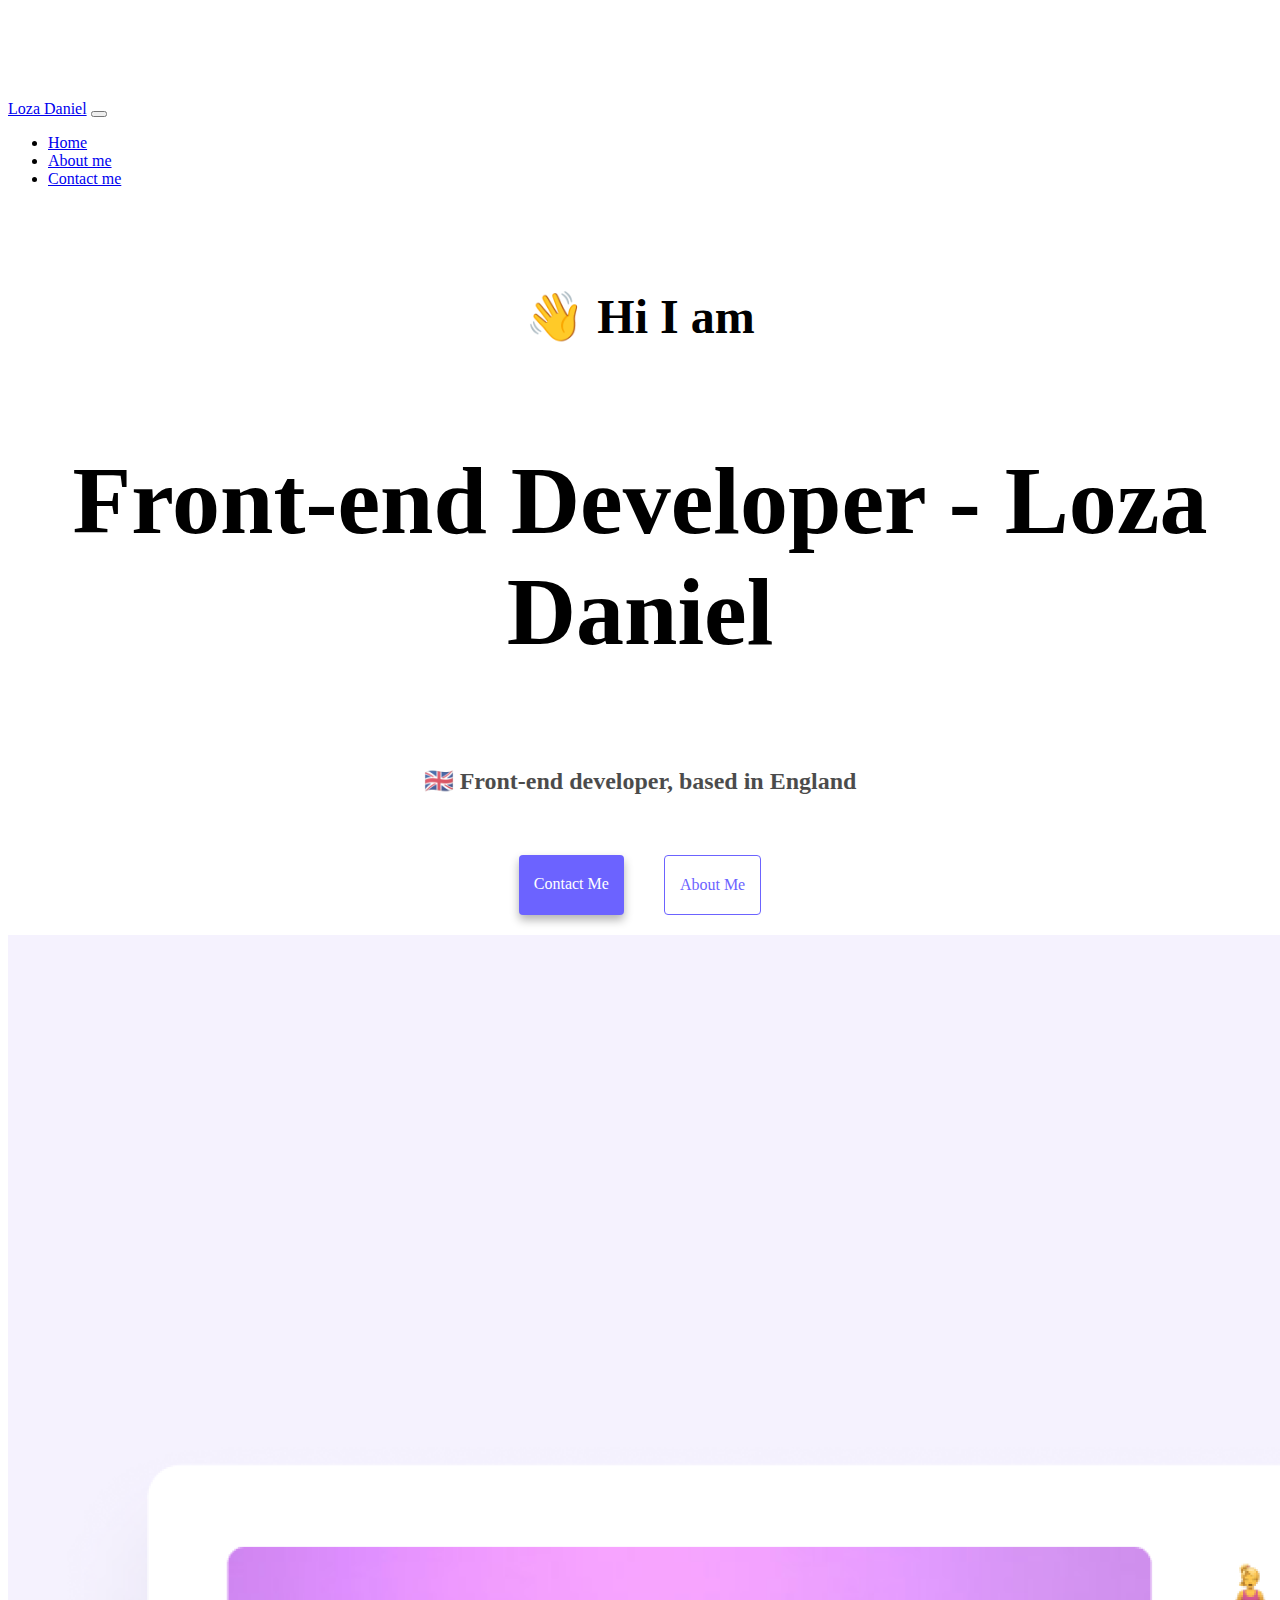
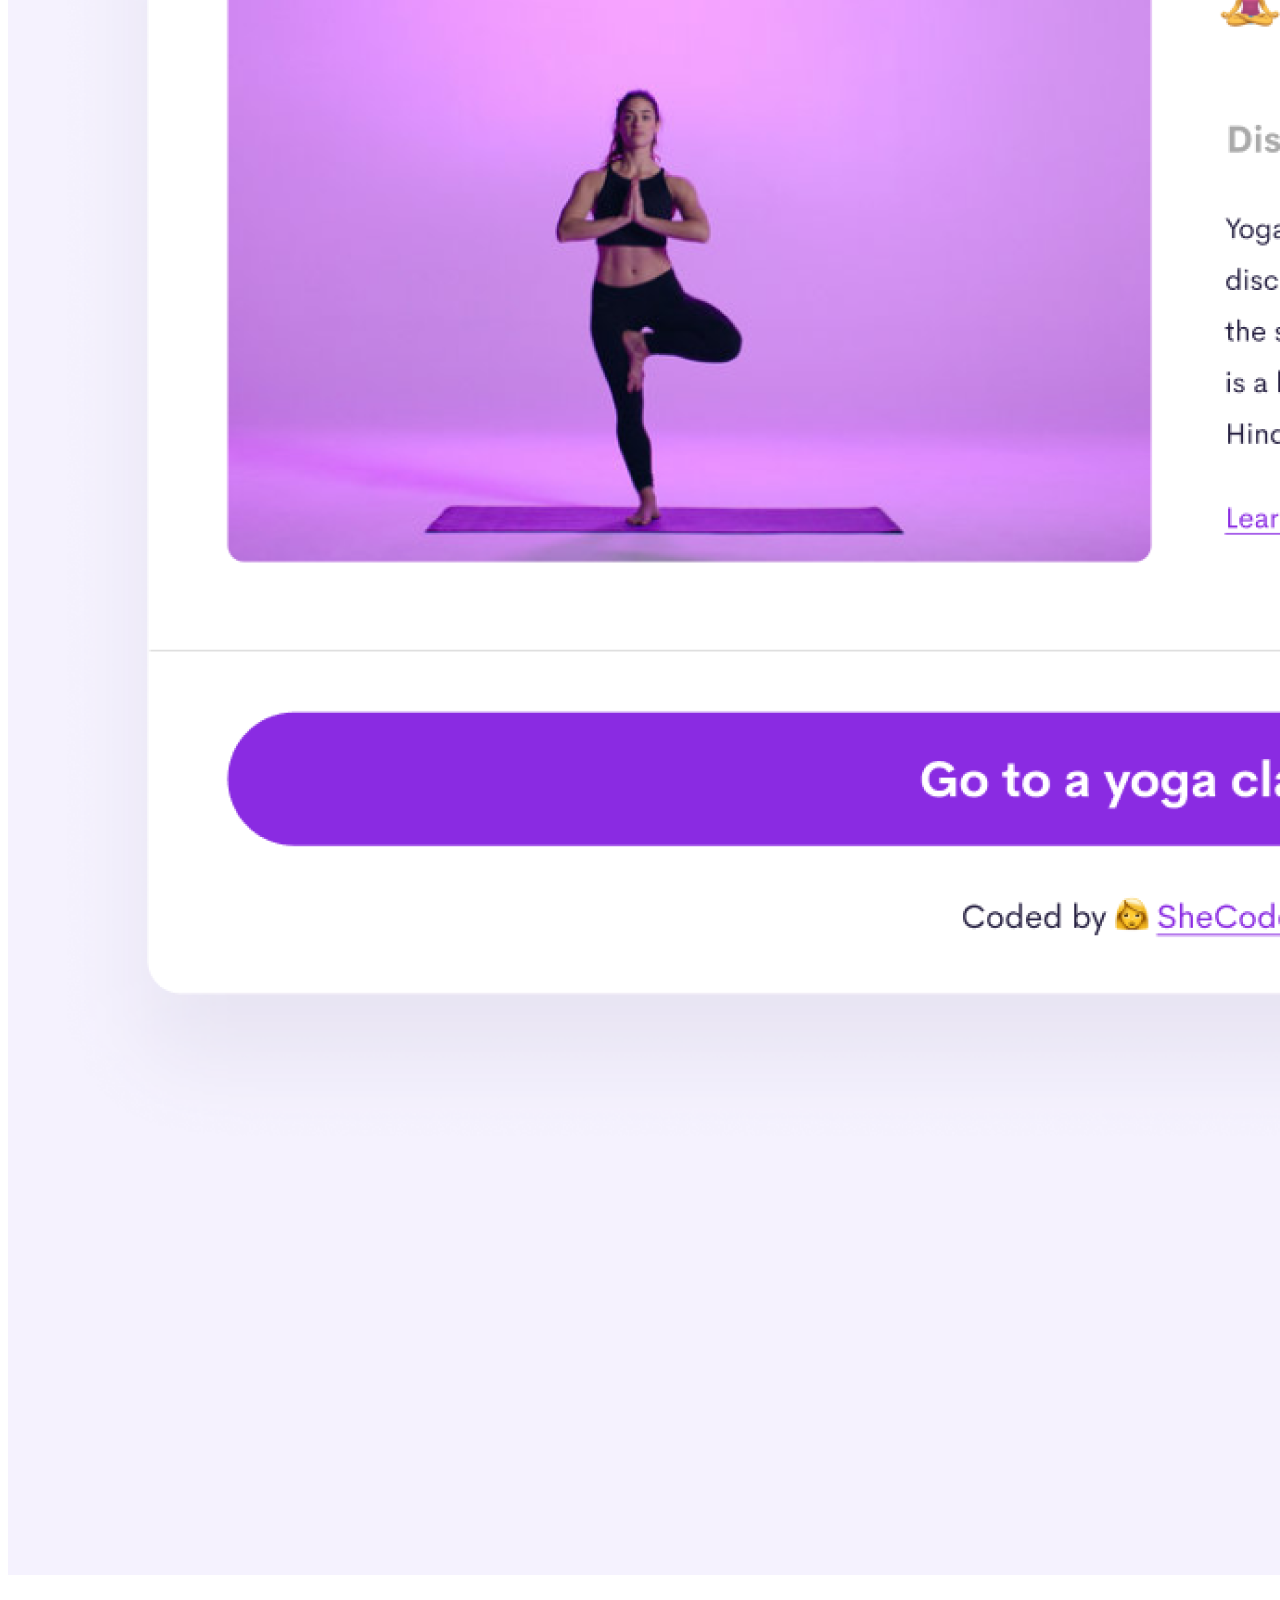
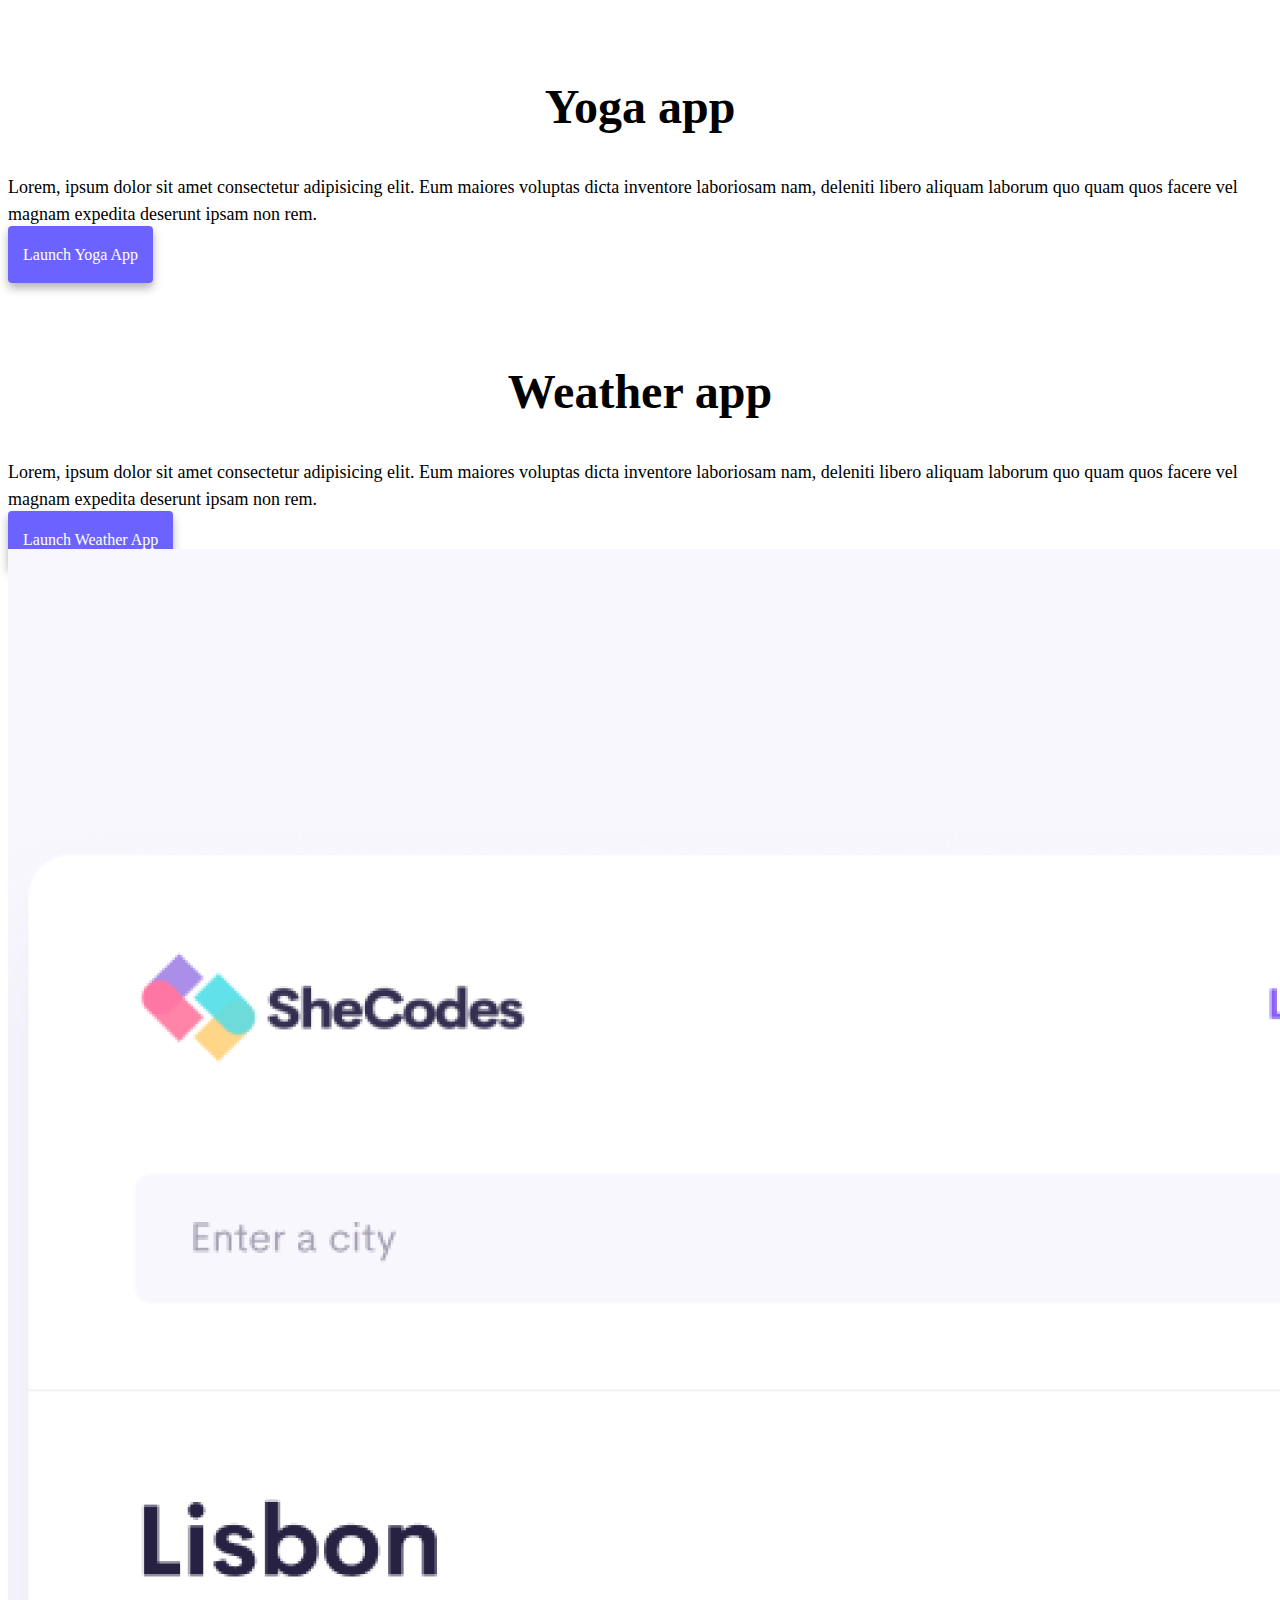
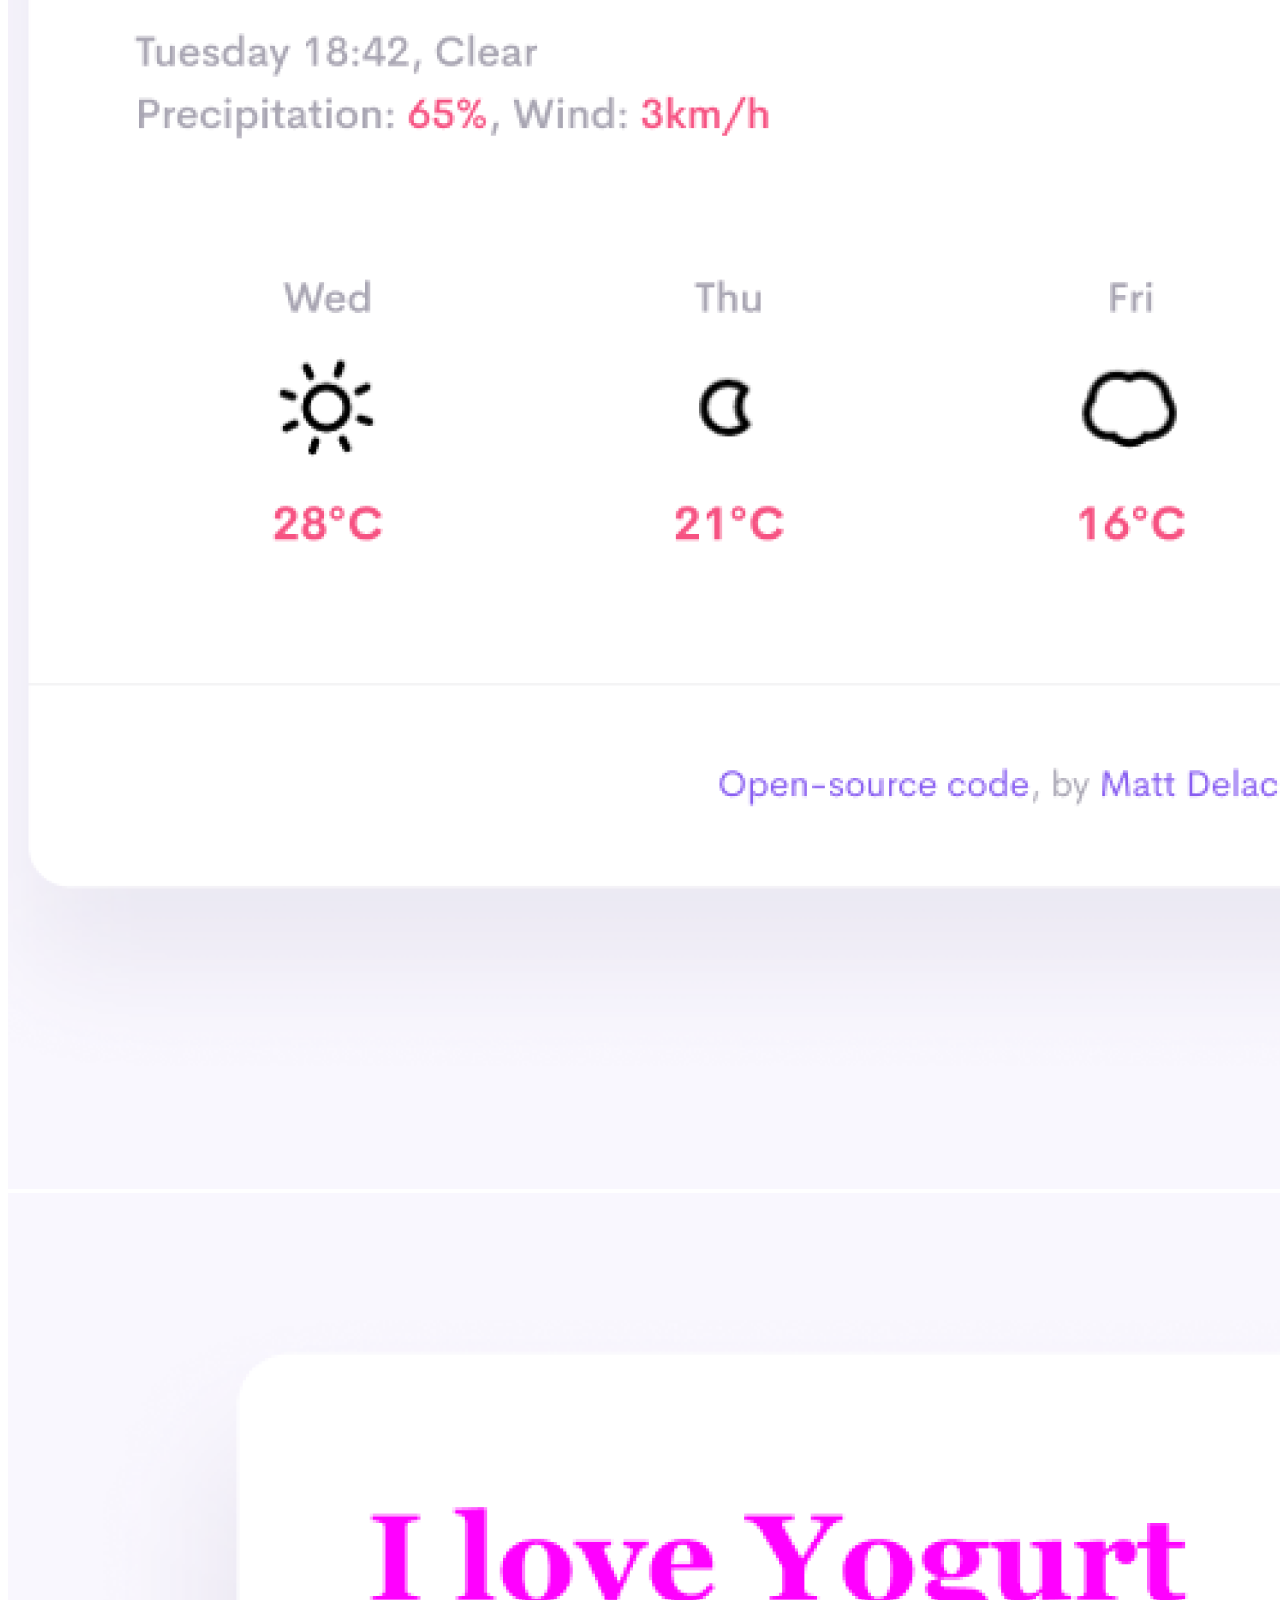
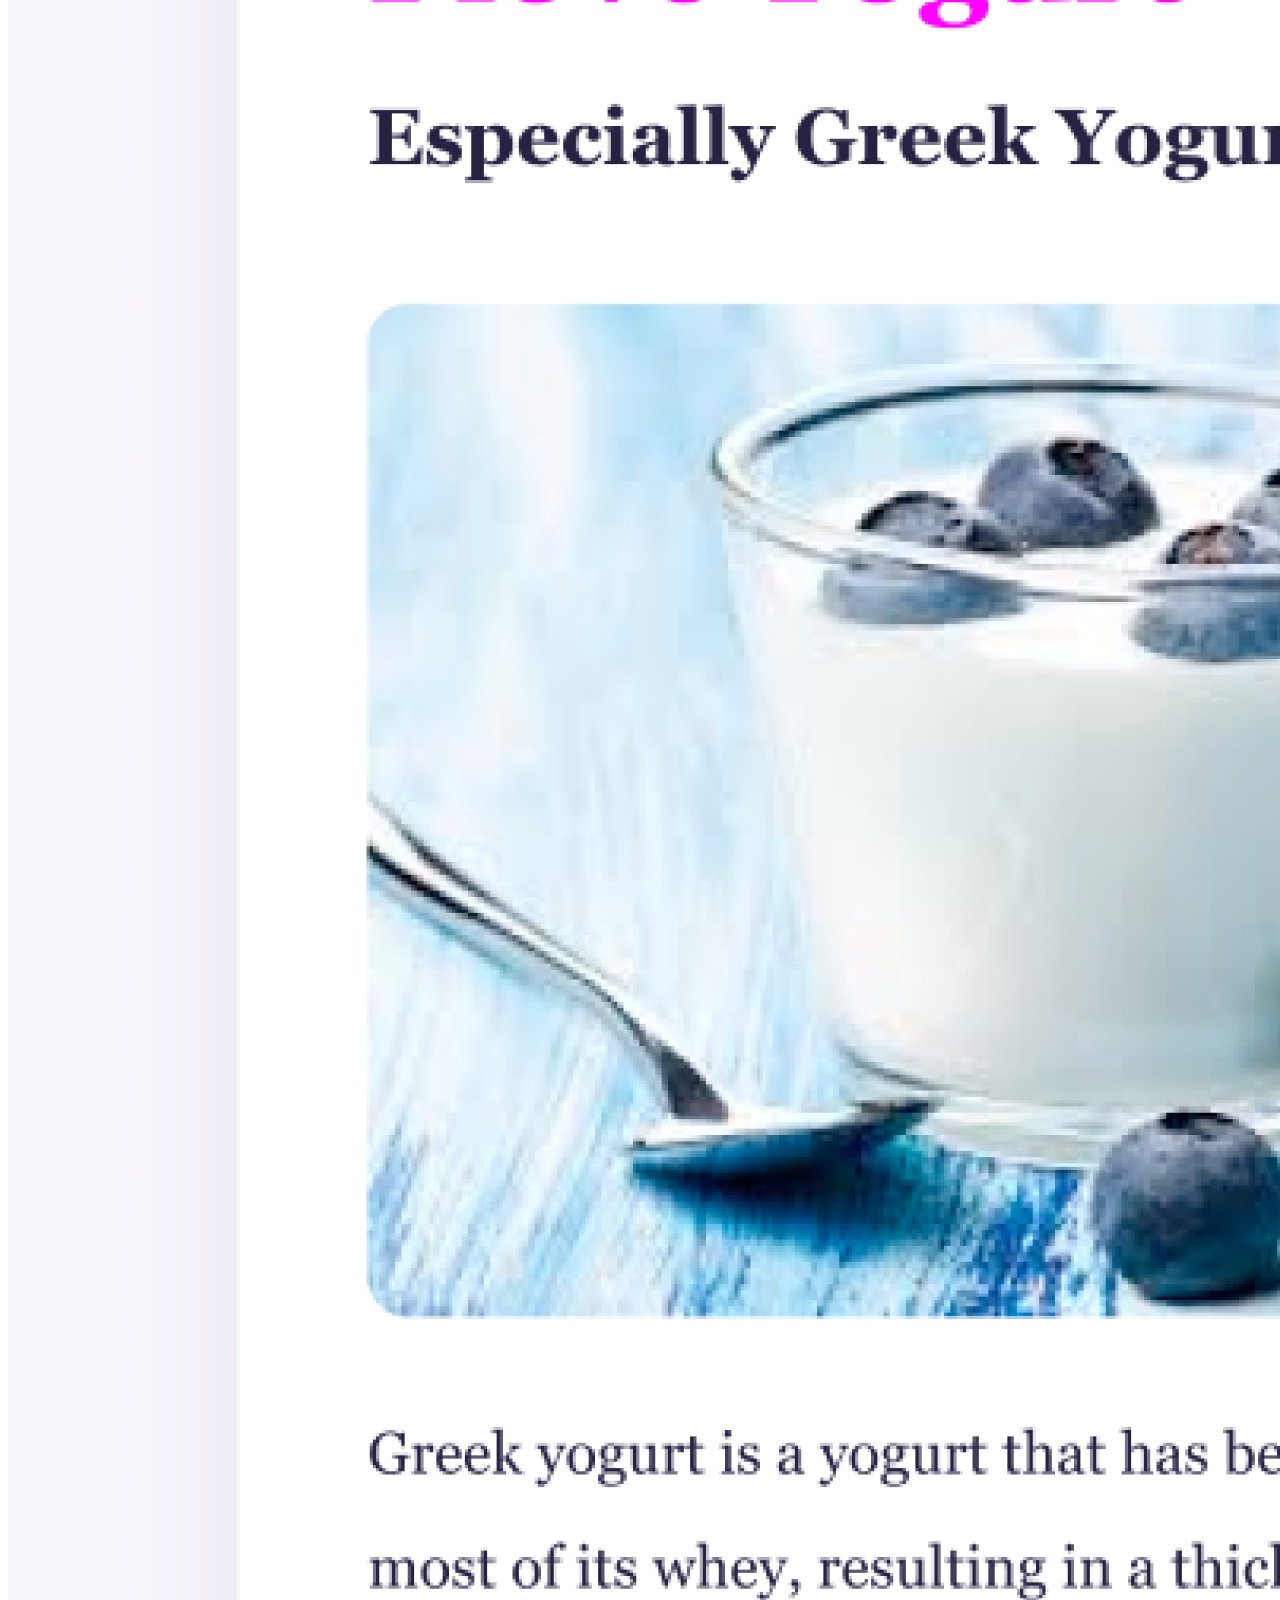
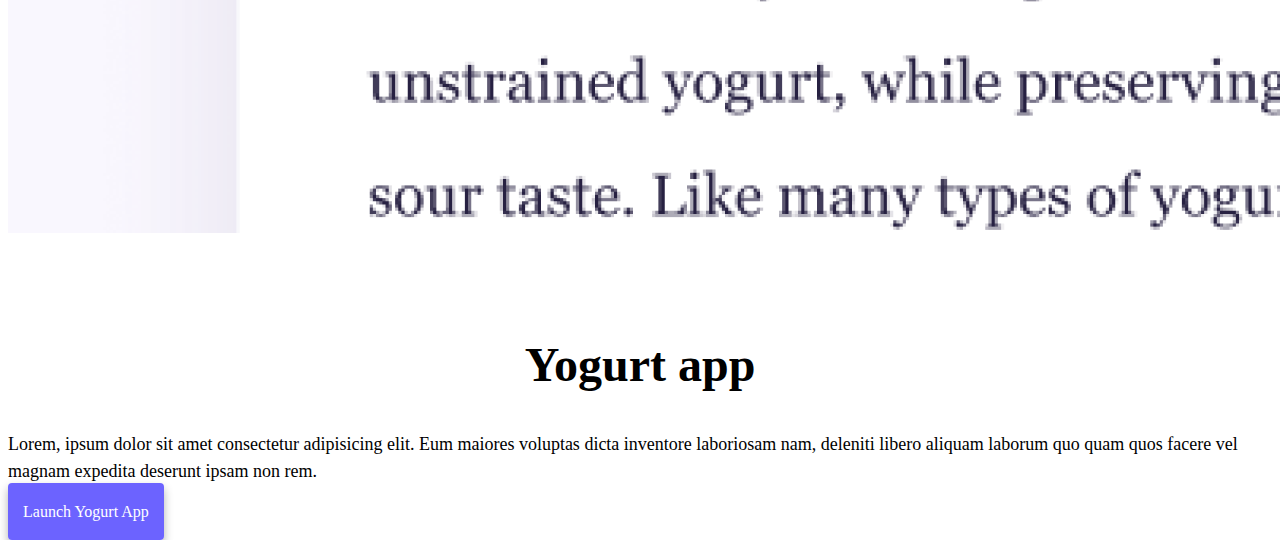
<file: index.html>
<!DOCTYPE html>
<html lang="en">
  <head>
    <meta charset="UTF-8" />
    <meta
      name="description"
      content="I am Loza Daniel, a front-end developer based in England. I specialize in building beautiful and functional web applications. Check out my Yoga, Weather, and Yogurt apps!"
    />
    <meta http-equiv="X-UA-Compatible" content="IE=edge" />
    <meta name="viewport" content="width=device-width, initial-scale=1.0" />
    <title>Loza Daniel - Front-end Developer and Yoga App Enthusiast</title>
    <link rel="stylesheet" href="blog/style.css" />
    <link
      href="https://cdn.jsdelivr.net/npm/bootstrap@5.3.0/dist/css/bootstrap.min.css"
      rel="stylesheet"
      integrity="sha384-9ndCyUaIbzAi2FUVXJi0CjmCapSmO7SnpJef0486qhLnuZ2cdeRhO02iuK6FUUVM"
      crossorigin="anonymous"
    />
    <script
      src="https://cdn.jsdelivr.net/npm/bootstrap@5.3.0/dist/js/bootstrap.bundle.min.js"
      integrity="sha384-geWF76RCwLtnZ8qwWowPQNguL3RmwHVBC9FhGdlKrxdiJJigb/j/68SIy3Te4Bkz"
      crossorigin="anonymous"
    ></script>
  </head>
  <body>
    <nav class="navbar navbar-expand-lg bg-body-tertiary fixed-top">
      <div class="container">
        <a class="navbar-brand" href="index.html">Loza Daniel</a>
        <button
          class="navbar-toggler"
          type="button"
          data-bs-toggle="collapse"
          data-bs-target="#navbarNav"
          aria-controls="navbarNav"
          aria-expanded="false"
          aria-label="Toggle navigation"
        >
          <span class="navbar-toggler-icon"></span>
        </button>
        <div class="collapse navbar-collapse" id="navbarNav">
          <ul class="navbar-nav">
            <li class="nav-item">
              <a class="nav-link active" aria-current="page" href="index.html"
                >Home</a
              >
            </li>
            <li class="nav-item">
              <a class="nav-link" href="#">About me</a>
            </li>
            <li class="nav-item">
              <a class="nav-link" href="about.html#contact">Contact me</a>
            </li>
          </ul>
        </div>
      </div>
    </nav>
    <div class="container margin">
      <h2>👋 Hi I am</h2>
      <h1 class="text">Front-end Developer - Loza Daniel</h1>
      <h3>🇬🇧 Front-end developer, based in England</h3>
      <div class="navigation-links mb-5">
        <a href="about.html#contact" class="primary-link">Contact me</a>
        <a href="about.html" class="secondary-link">About me</a>
      </div>
      <div class="contanier">
        <div class="row">
          <div class="col-6">
            <img
              src="images/yoga.png"
              class="img-fluid rounded"
              alt="Yoga App Screenshot"
            />
          </div>
          <div class="col-6">
            <h2 class="mb-3 text-start">Yoga app</h2>
            <p>
              Lorem, ipsum dolor sit amet consectetur adipisicing elit. Eum
              maiores voluptas dicta inventore laboriosam nam, deleniti libero
              aliquam laborum quo quam quos facere vel magnam expedita deserunt
              ipsam non rem.
            </p>
            <div class="mt-5">
              <a href="#" class="primary-link">Launch Yoga App</a>
            </div>
          </div>
        </div>
        <div class="row mt-5">
          <div class="col-6">
            <h2 class="mb-3 text-start">Weather app</h2>
            <p>
              Lorem, ipsum dolor sit amet consectetur adipisicing elit. Eum
              maiores voluptas dicta inventore laboriosam nam, deleniti libero
              aliquam laborum quo quam quos facere vel magnam expedita deserunt
              ipsam non rem.
            </p>
            <div class="mt-5">
              <a href="#" class="primary-link">Launch Weather App</a>
            </div>
          </div>
          <div class="col-6">
            <img
              src="images/weather.png"
              class="img-fluid rounded"
              alt="Weather App Screenshot"
            />
          </div>
        </div>
        <div class="row mt-5">
          <div class="col-6">
            <img
              src="images/yogurt.png"
              class="img-fluid rounded"
              alt="Yogurt App Screenshot"
            />
          </div>
          <div class="col-6">
            <h2 class="mb-3 text-start">Yogurt app</h2>
            <p>
              Lorem, ipsum dolor sit amet consectetur adipisicing elit. Eum
              maiores voluptas dicta inventore laboriosam nam, deleniti libero
              aliquam laborum quo quam quos facere vel magnam expedita deserunt
              ipsam non rem.
            </p>
            <div class="mt-5">
              <a href="#" class="primary-link">Launch Yogurt App</a>
            </div>
          </div>
        </div>
      </div>
    </div>
  </body>
</html>
</file>
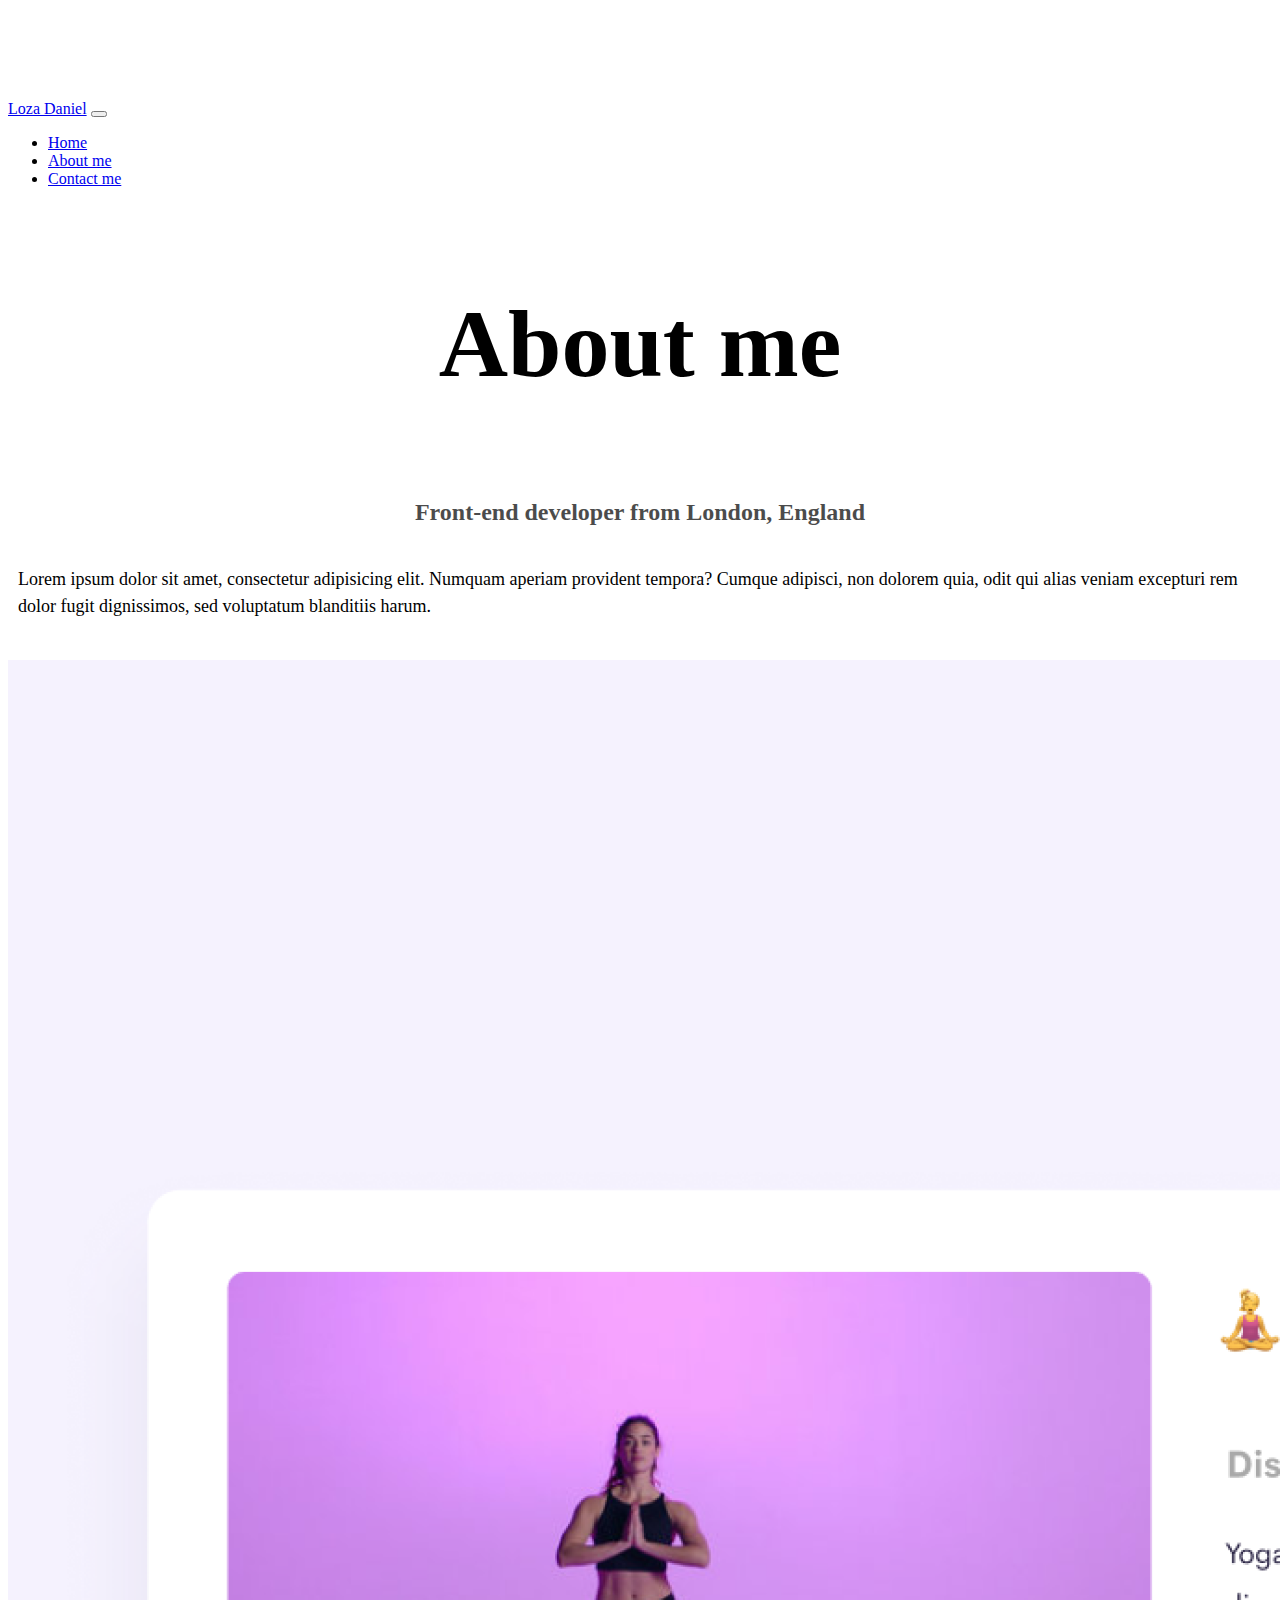
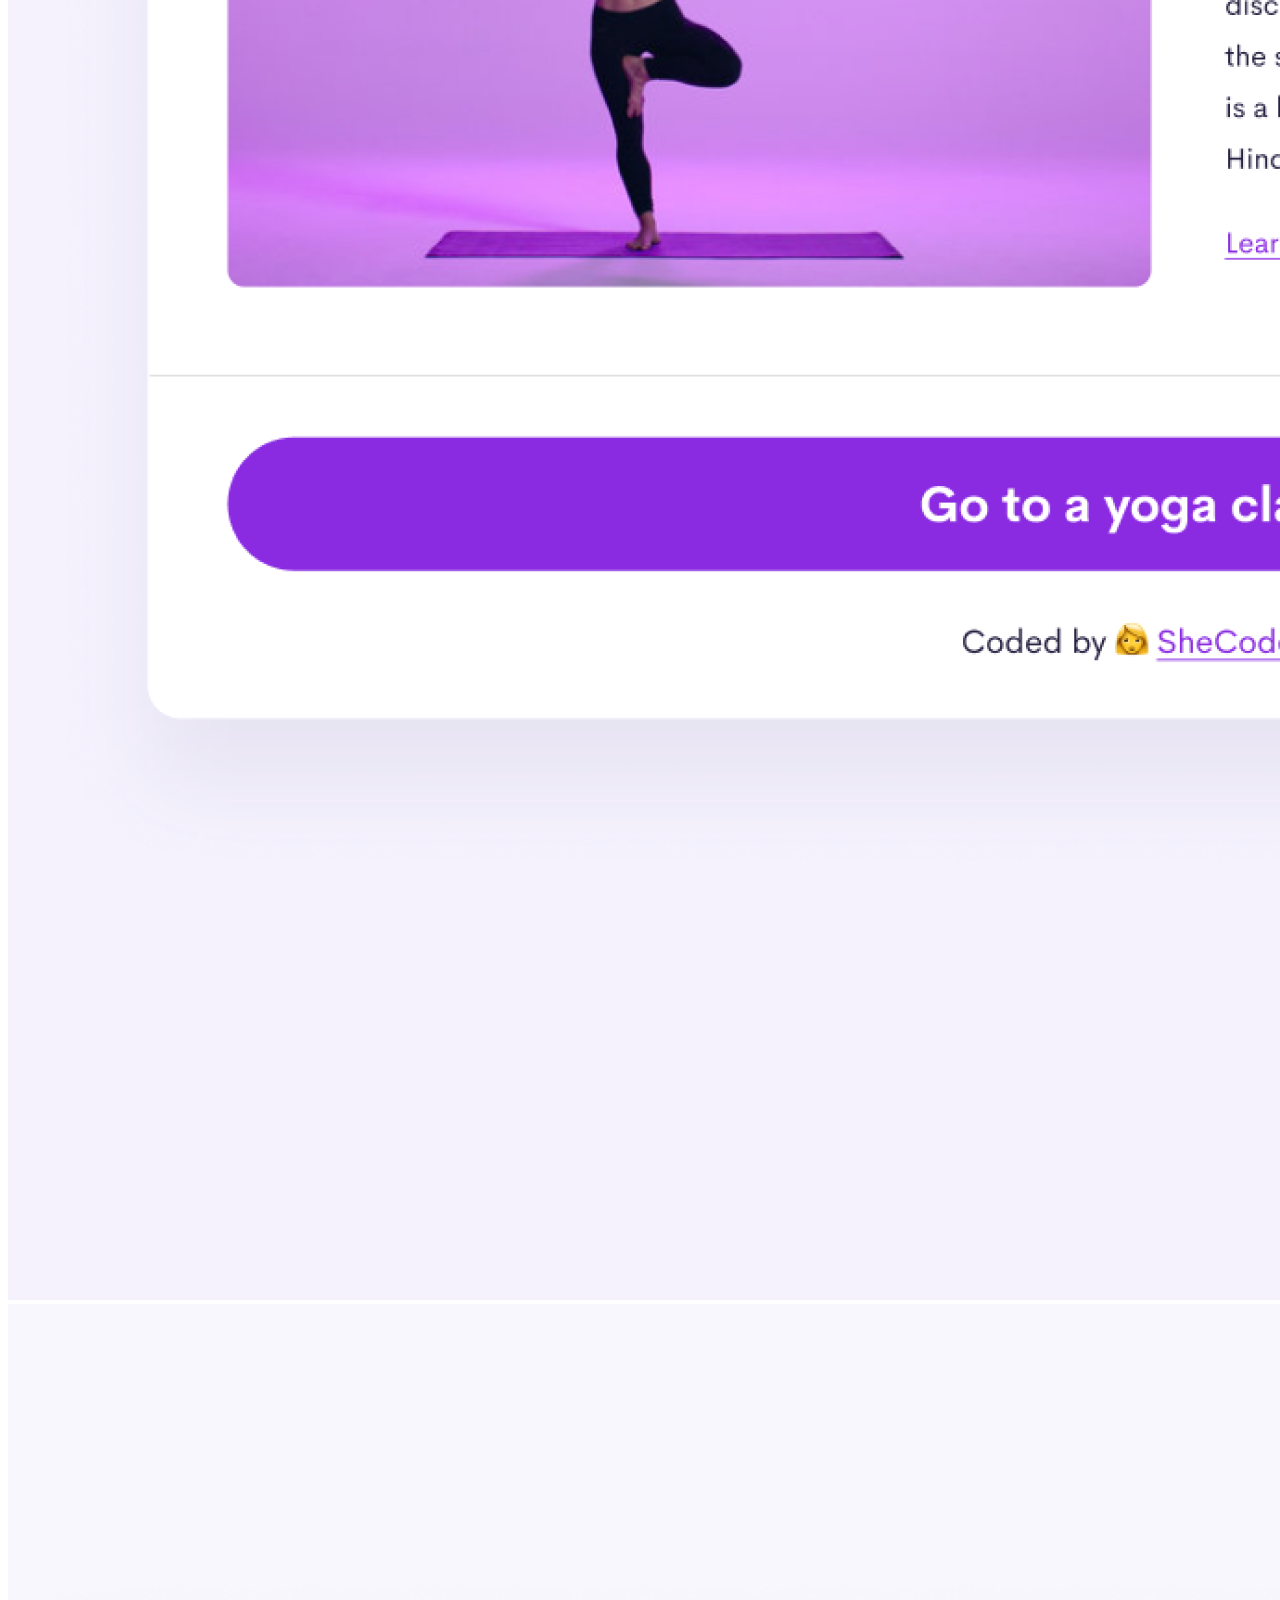
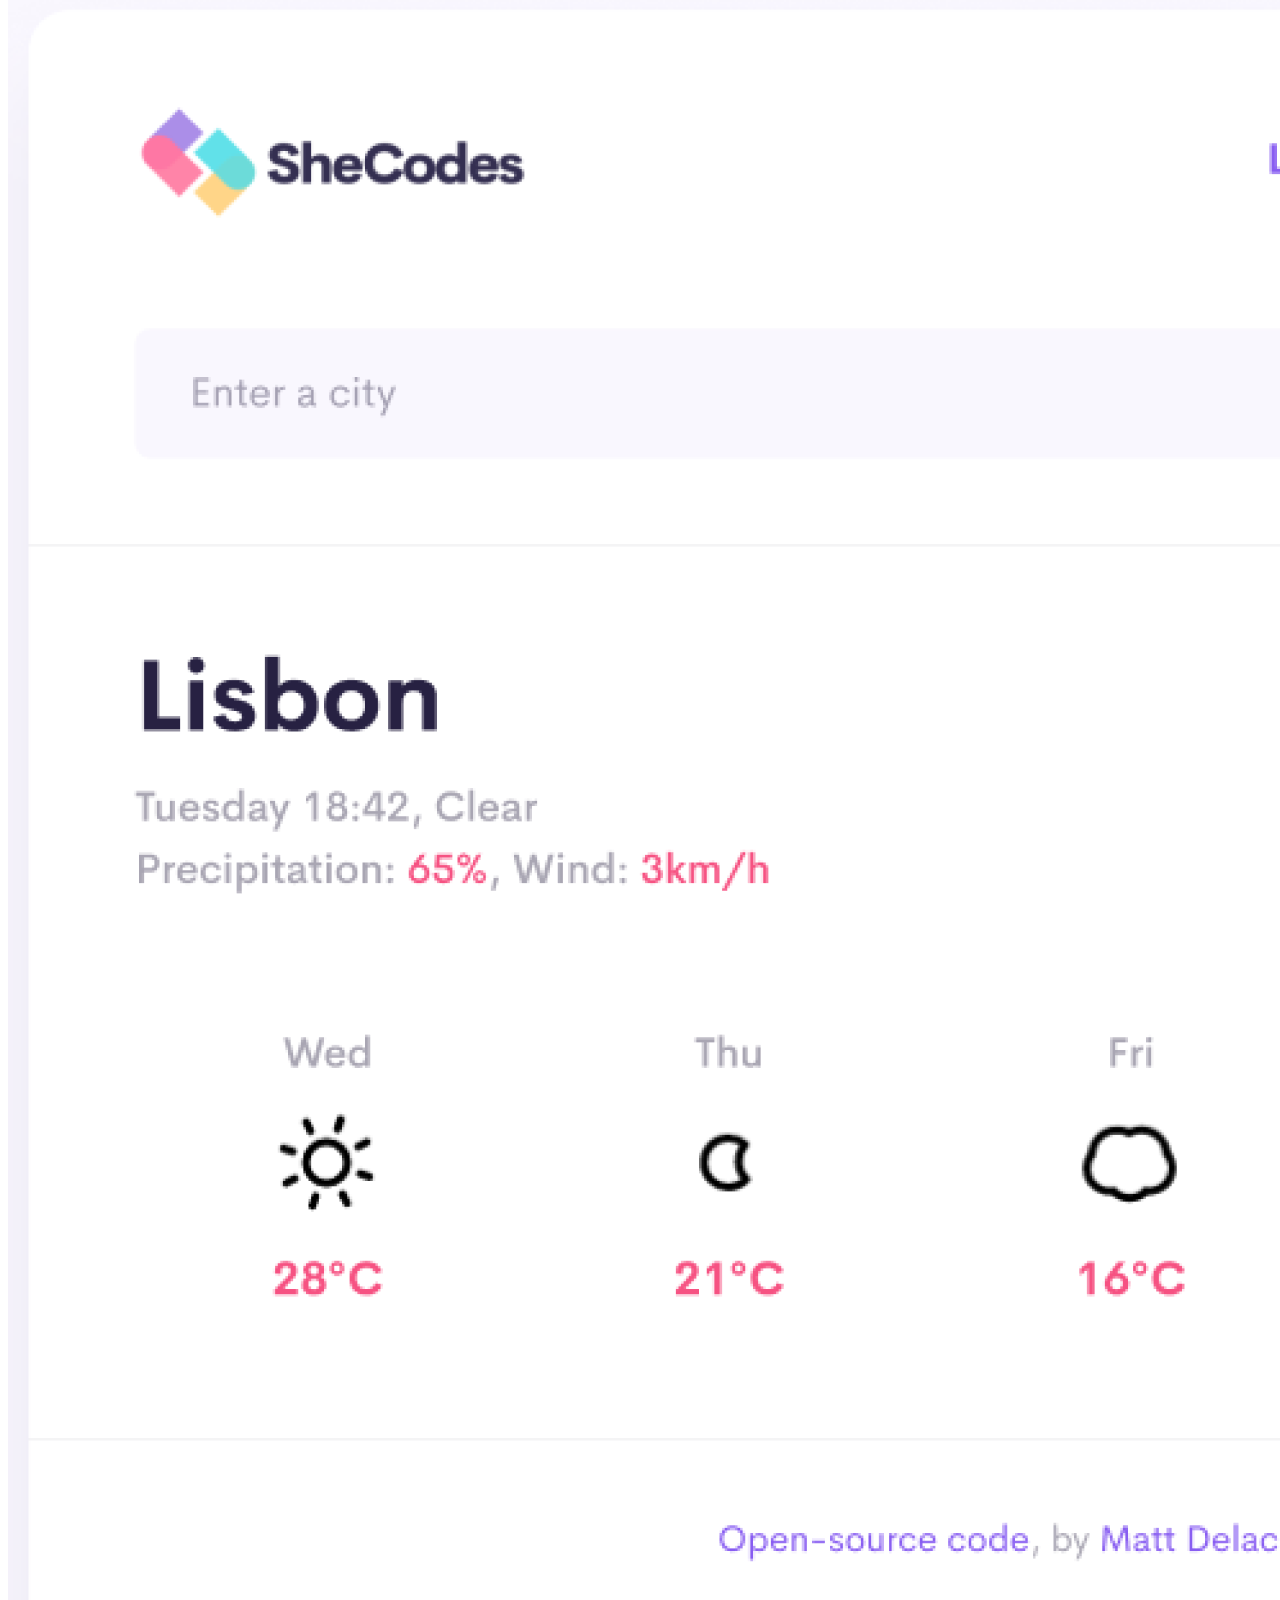
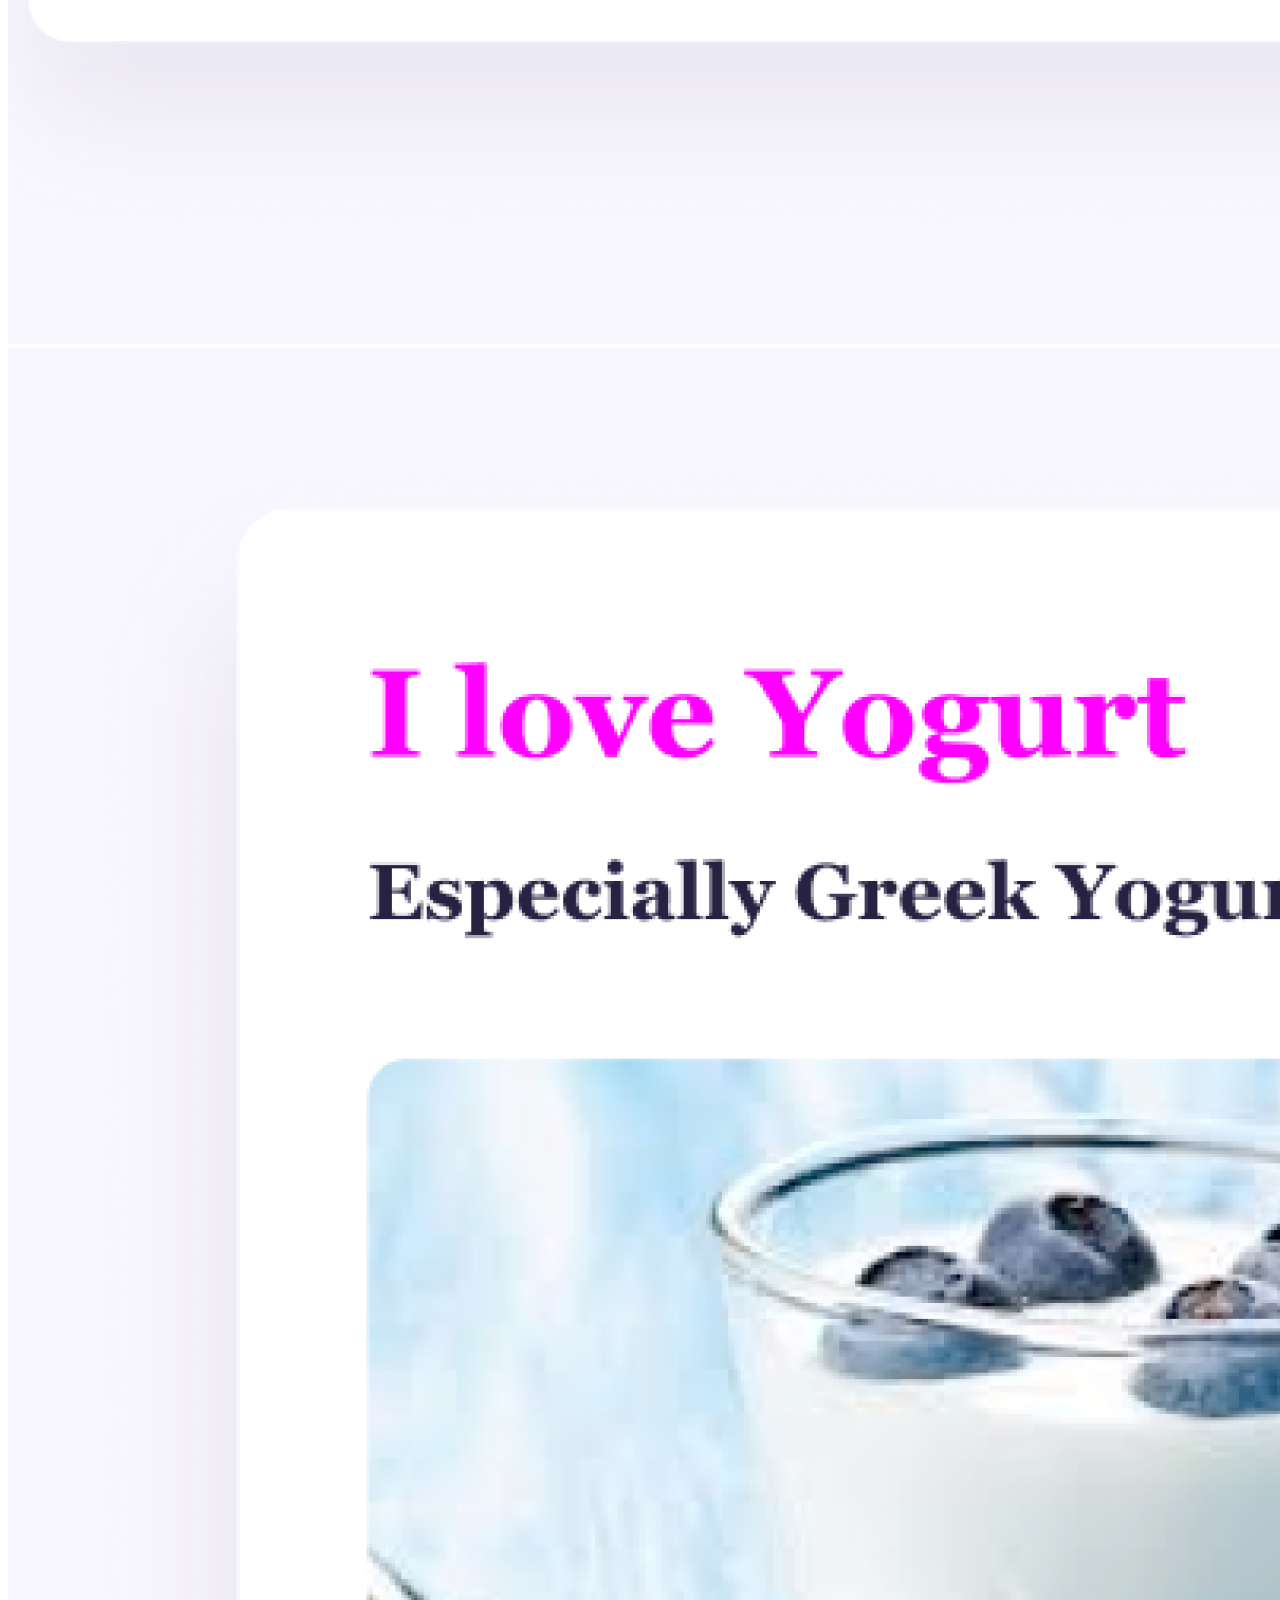
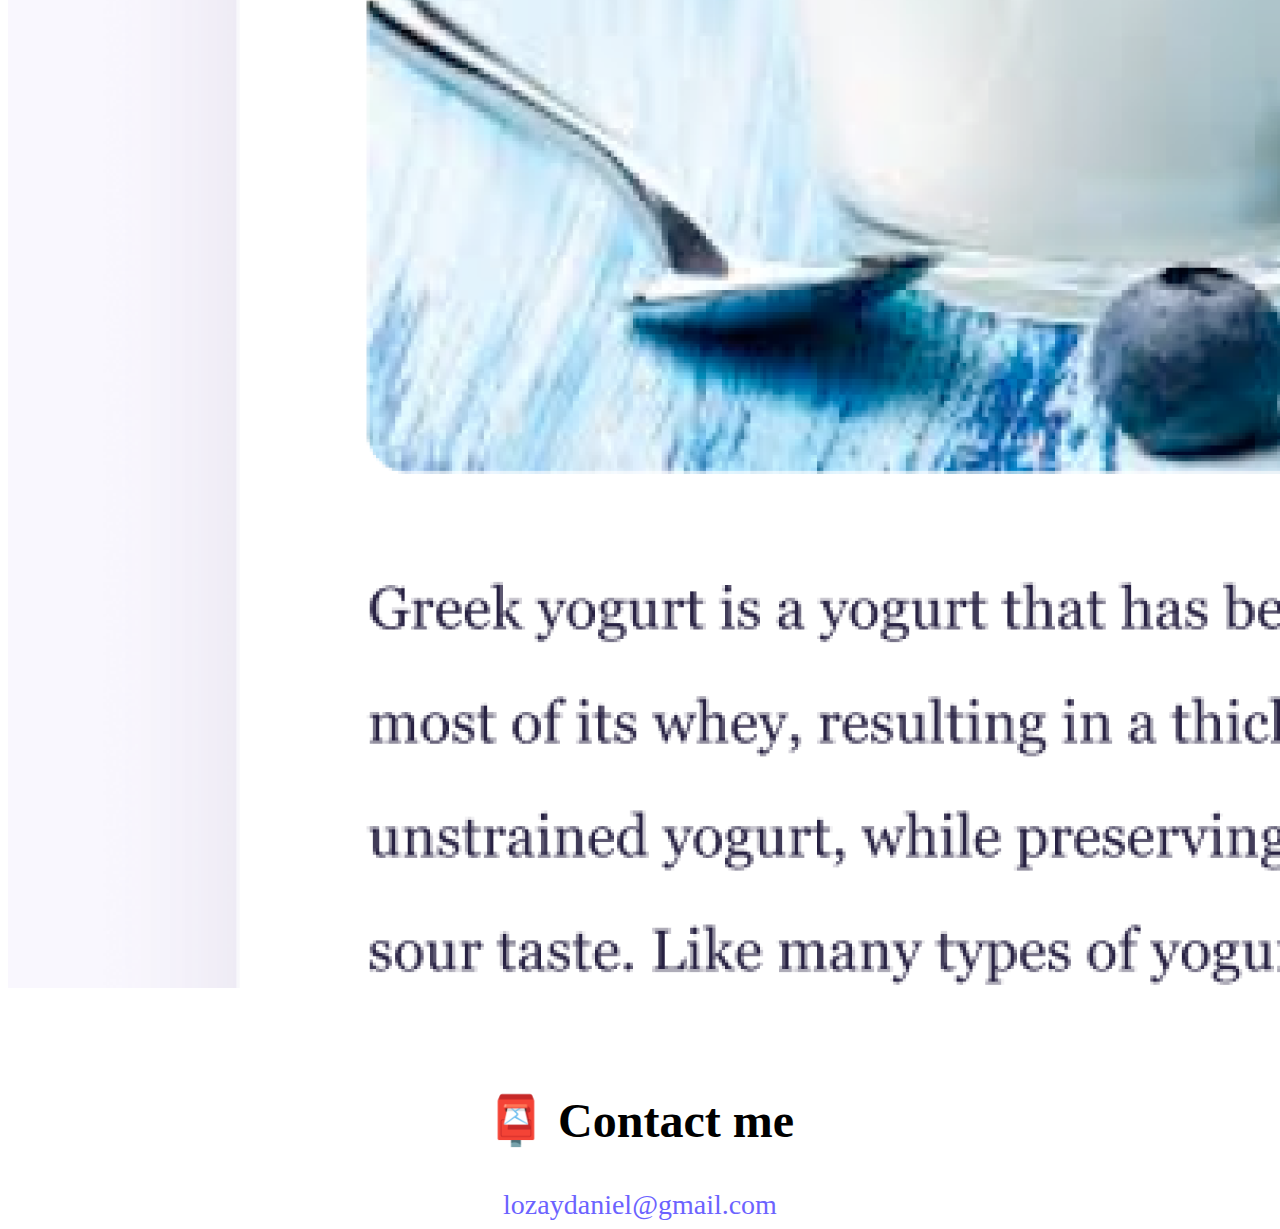
<file: about.html>
<!DOCTYPE html>
<html lang="en">
  <head>
    <meta charset="UTF-8" />
    <meta
      name="description"
      content="Learn more about Loza Daniel, a talented front-end developer from London, England. Contact Loza Daniel at lozaydaniel@gmail.com"
    />
    <meta http-equiv="X-UA-Compatible" content="IE=edge" />
    <meta name="viewport" content="width=device-width, initial-scale=1.0" />
    <link rel="stylesheet" href="blog/style.css" />
    <link
      href="https://cdn.jsdelivr.net/npm/bootstrap@5.3.0/dist/css/bootstrap.min.css"
      rel="stylesheet"
      integrity="sha384-9ndCyUaIbzAi2FUVXJi0CjmCapSmO7SnpJef0486qhLnuZ2cdeRhO02iuK6FUUVM"
      crossorigin="anonymous"
    />
    <script
      src="https://cdn.jsdelivr.net/npm/bootstrap@5.3.0/dist/js/bootstrap.bundle.min.js"
      integrity="sha384-geWF76RCwLtnZ8qwWowPQNguL3RmwHVBC9FhGdlKrxdiJJigb/j/68SIy3Te4Bkz"
      crossorigin="anonymous"
    ></script>
    <title>About Loza Daniel - Front-end Developer from London, England</title>
  </head>
  <body>
    <nav class="navbar navbar-expand-lg bg-body-tertiary fixed-top">
      <div class="container">
        <a class="navbar-brand" href="index.html">Loza Daniel</a>
        <button
          class="navbar-toggler"
          type="button"
          data-bs-toggle="collapse"
          data-bs-target="#navbarNav"
          aria-controls="navbarNav"
          aria-expanded="false"
          aria-label="Toggle navigation"
        >
          <span class="navbar-toggler-icon"></span>
        </button>
        <div class="collapse navbar-collapse" id="navbarNav">
          <ul class="navbar-nav">
            <li class="nav-item">
              <a class="nav-link" aria-current="page" href="index.html">Home</a>
            </li>
            <li class="nav-item">
              <a class="nav-link active" href="#">About me</a>
            </li>
            <li class="nav-item">
              <a class="nav-link" href="about.html#contact">Contact me</a>
            </li>
          </ul>
        </div>
      </div>
    </nav>
    <h1 class="text text-center margin">About me</h1>
    <h3>Front-end developer from London, England</h3>
    <div class="about-paragraphs text-center">
      <p>
        Lorem ipsum dolor sit amet, consectetur adipisicing elit. Numquam
        aperiam provident tempora? Cumque adipisci, non dolorem quia, odit qui
        alias veniam excepturi rem dolor fugit dignissimos, sed voluptatum
        blanditiis harum.
      </p>
    </div>
    <div class="container">
      <div class="row">
        <div class="col-sm-4">
          <img src="images/yoga.png" class="img-fluid p-2 shadow rounded" />
        </div>
        <div class="col-sm-4">
          <img src="images/weather.png" class="img-fluid p-2 shadow rounded" />
        </div>
        <div class="col-sm-4">
          <img src="images/yogurt.png" class="img-fluid p-2 shadow rounded" />
        </div>
      </div>
    </div>
    <div id="contact" class="mt-5">
      <h2>📮 Contact me</h2>
      <a href="mailto:lozaydaniel@gmail.com" class="email-link">
        lozaydaniel@gmail.com
      </a>
    </div>
  </body>
</html>
</file>
<file: blog/style.css>
:root {
  --primary-color: #6c63ff;
  --secondary-color: #f5f2fe;
  --box-shadow: 0 5px 10px rgba(0, 0, 0, 0.3);
}
body {
  margin-top: 100px;
}
h1,
h2,
h3 {
  text-align: center;
  margin-top: 100px;
}
h1 {
  font-size: 96px;
}

h2 {
  font-size: 48px;
}

h3 {
  font-size: 24px;
  opacity: 0.7;
}

p {
  font-size: 18px;
  line-height: 1.5;
}

.navigation-links {
  display: flex;
  margin-top: 40px;
  justify-content: center;
}

.navigation-links a {
  margin: 20px;
}

.primary-link {
  border-radius: 4px;
  padding: 20px 15px;
  text-decoration: none;
  text-transform: capitalize;
  background: var(--primary-color);
  box-shadow: var(--box-shadow);
  color: white;
}

.secondary-link {
  color: var(--primary-color);
  border: 1px solid var(--primary-color);
  border-radius: 4px;
  padding: 20px 15px;
  text-decoration: none;
  text-transform: capitalize;
}

.homepage-link {
  color: var(--primary-color);
  text-align: center;
  display: block;
}

.about-paragraphs {
  display: flex;
  margin: 30px 0;
}

.about-paragraphs p {
  margin: 10px;
}

.email-link {
  display: flex;
  justify-content: center;
  color: var(--primary-color);
  font-size: 28px;
  text-decoration: none;
}

.email-link:hover {
  text-decoration: underline;
}

.text {
  font-size: 96px;
}

.margin {
  margin-top: 100px;
}
</file>
